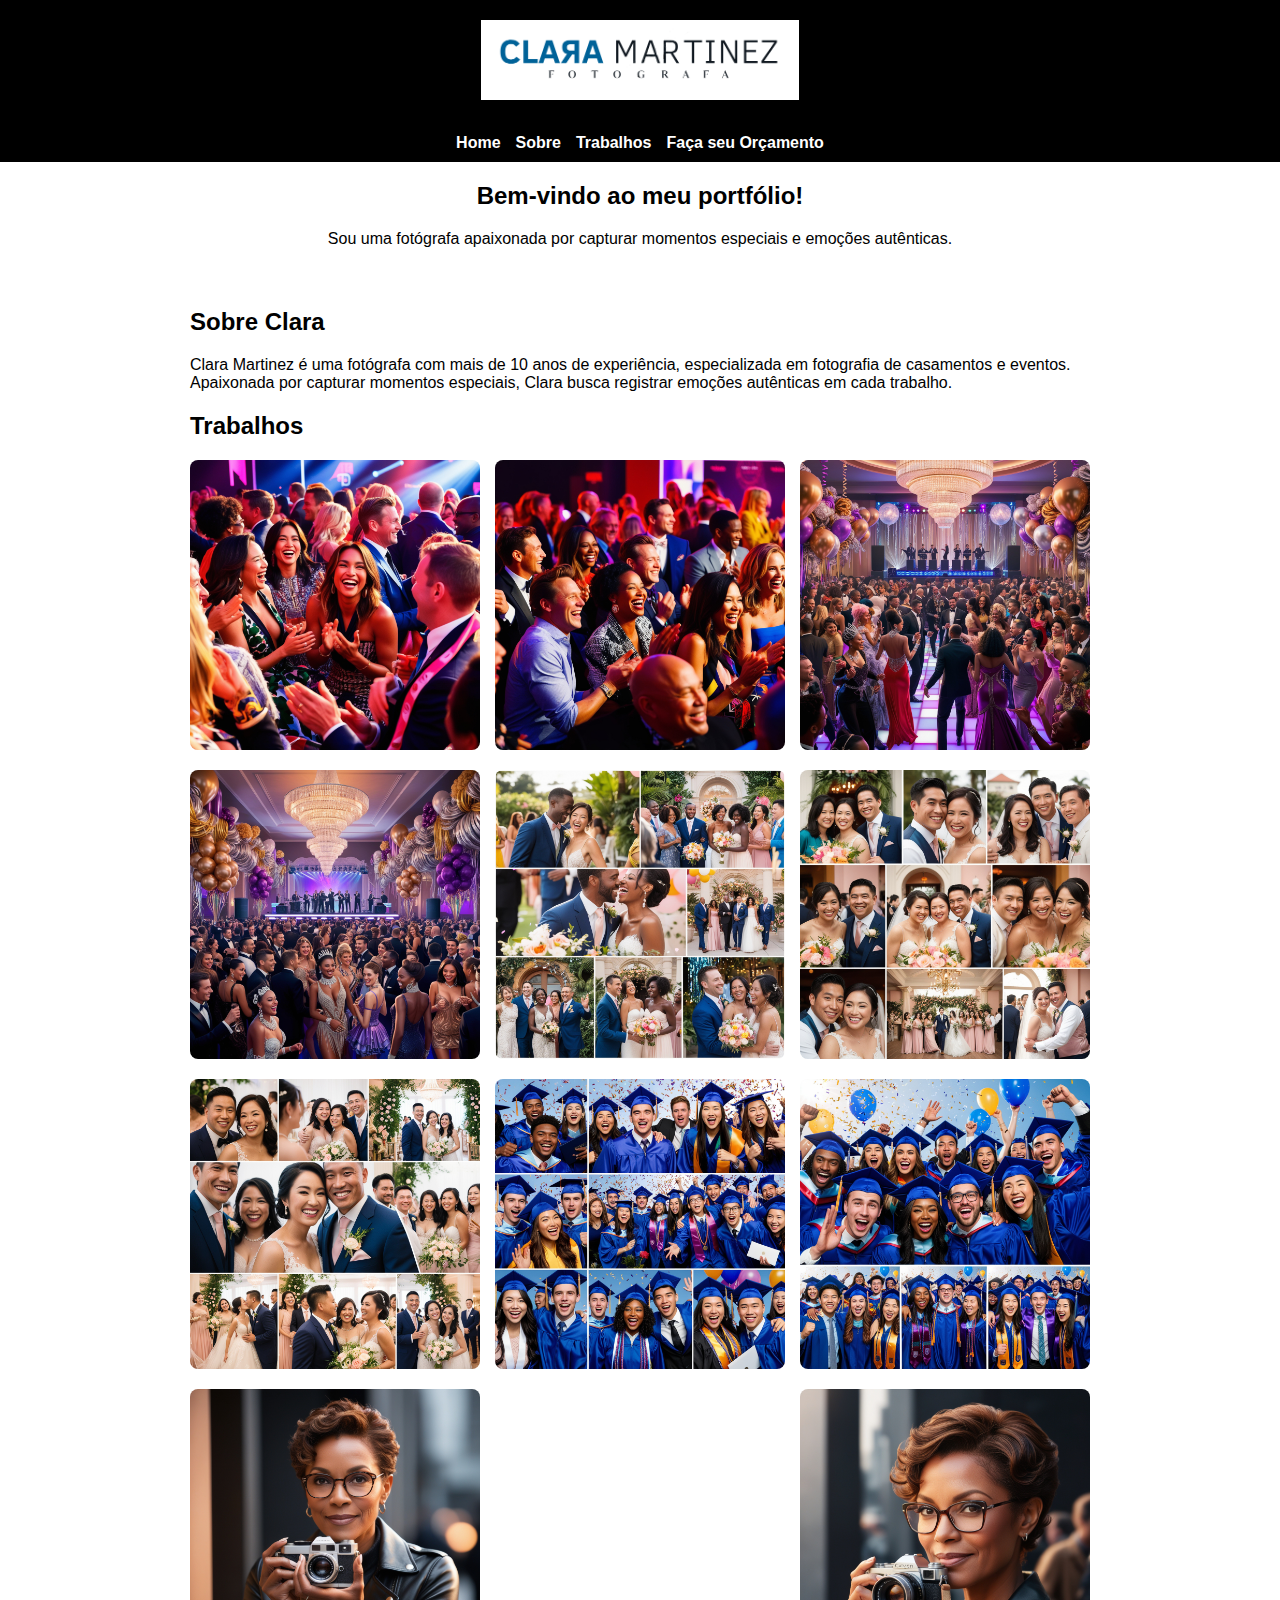
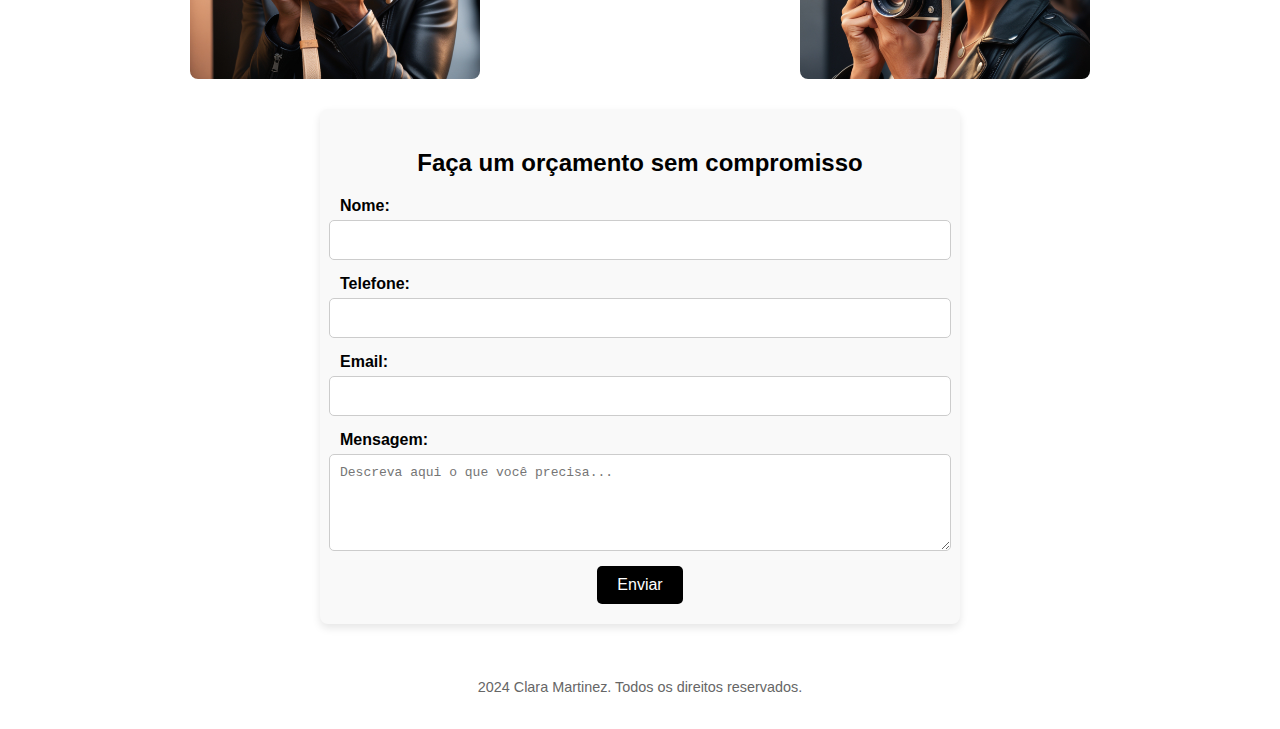
<file: index.html>
<!DOCTYPE html>
<html lang="pt-BR">

<head>
    <meta charset="UTF-8">
    <meta name="viewport" content="width=device-width, initial-scale=1.0">
    <title>Clara Martinez - Fotógrafa</title>
    <link rel="stylesheet" href="oao.css">
</head>

<body>

    <header>
        <img src="logo.PNG" alt="Logo Clara Martinez" style="height: 80px;">
    </header>

    <nav>
        <a href="#home">Home</a>
        <a href="#sobre">Sobre</a>
        <a href="#portfolio">Trabalhos</a>
        <a href="#orcamento">Faça seu Orçamento</a>
    </nav>

    <center>
        <section id="home" class="intro">
            <h2>Bem-vindo ao meu portfólio!</h2>
            <p>Sou uma fotógrafa apaixonada por capturar momentos especiais e emoções autênticas.</p>
        </section>
    </center>

    <div class="container">
        <section id="sobre">
            <h2>Sobre Clara</h2>
            <p>Clara Martinez é uma fotógrafa com mais de 10 anos de experiência, especializada em fotografia de
                casamentos e eventos. Apaixonada por capturar momentos especiais, Clara busca registrar emoções
                autênticas em cada trabalho.</p>
        </section>

        <section id="portfolio">
            <h2>Trabalhos</h2>
            <div class="portfolio">
                <img src="eventos1 (1).jpg" alt="Descrição do trabalho 1">
                <img src="eventos1 (2).jpg" alt="Descrição do trabalho 2">
                <img src="eventos1 (3).jpg" alt="Descrição do trabalho 3">
                <img src="eventos1 (4).jpg" alt="Descrição do trabalho 4">
                <img src="eventos1 (5).jpg" alt="Descrição do trabalho 5">
                <img src="eventos1 (6).jpg" alt="Descrição do trabalho 6">
                <img src="eventos1 (7).jpg" alt="Descrição do trabalho 6">
                <img src="eventos1 (8).jpg" alt="Descrição do trabalho 6">
                <img src="eventos1 (9).jpg" alt="Descrição do trabalho 6">
                <img src="Clara 2.jpg" alt="Descrição do trabalho 6">
                <img src="Clara.jpg" alt="Descrição do trabalho 6">
            </div>
        </section>

        <section id="orcamento">
            <h2>Faça um orçamento sem compromisso</h2>
            <form action="confirmação.html" method="POST">
                <label for="nome">Nome:</label>
                <input type="text" id="nome" name="nome" required>

                <label for="telefone">Telefone:</label>
                <input type="number" id="telefone" name="telefone">

                <label for="email">Email:</label>
                <input type="email" id="email" name="email" required>

                <label for="mensagem">Mensagem:</label>
                <textarea id="mensagem" name="mensagem" rows="5" placeholder="Descreva aqui o que você precisa..."
                    required></textarea>

                <button type="submit">Enviar</button>
            </form>
        </section>
    </div>

    <footer>
        <p>2024 Clara Martinez. Todos os direitos reservados.</p>
    </footer>

</body>

</html>
</file>
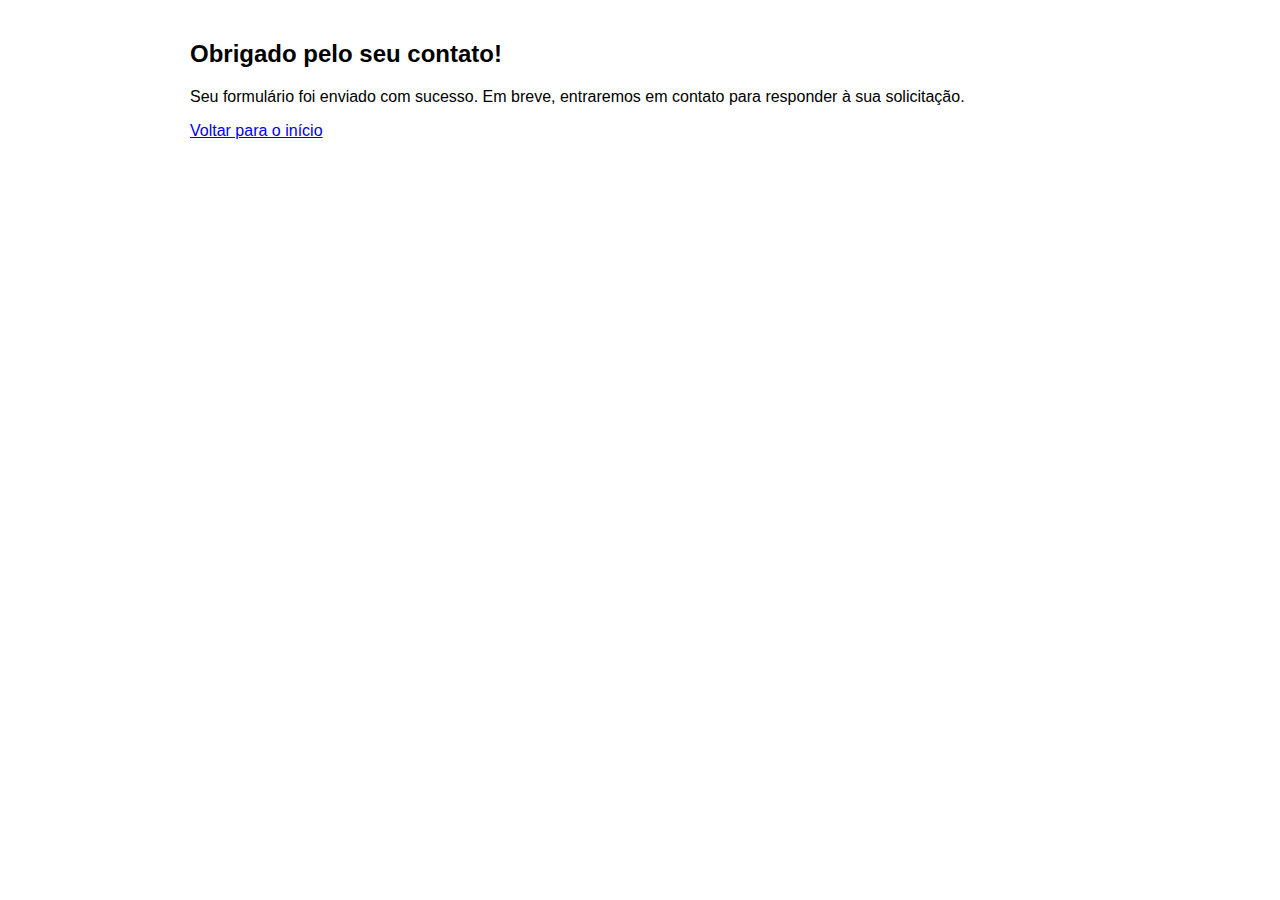
<file: confirmação.html>
<!DOCTYPE html>
<html lang="pt-BR">

<head>
    <meta charset="UTF-8">
    <meta name="viewport" content="width=device-width, initial-scale=1.0">
    <title>Confirmação de Envio</title>
    <link rel="stylesheet" href="oao.css">
</head>

<body>

    <div class="container">
        <h2>Obrigado pelo seu contato!</h2>
        <p>Seu formulário foi enviado com sucesso. Em breve, entraremos em contato para responder à sua solicitação.</p>
        <a href="index.html" class="button">Voltar para o início</a>
    </div>

</body>

</html>
</file>
<file: oao.css>
body {
    font-family: Arial, sans-serif;
    display: flex;
    flex-direction: column;
    align-items: center;
    margin: 0;
    padding: 0;
}
header {
    background-color: #000; 
    color: #fff; 
    padding: 20px 0;
    width: 100%;
    text-align: center;
}

header h1 {
    margin: 0;
    font-size: 2em;
}
nav {
    background-color: #000; 
    width: 100%;
    display: flex;
    gap: 15px;
    justify-content: center;
    padding: 10px 0;
}

nav a {
    text-decoration: none;
    color: #fff; 
    font-weight: bold;
}

nav a:hover {
    color: #ccc; 
}

.container {
    width: 80%;
    max-width: 900px;
    margin: 20px auto;
}

.intro, .portfolio, .container section {
    margin-bottom: 20px;
}
#orcamento {
    background-color: #f9f9f9;
    padding: 20px;
    border-radius: 8px;
    box-shadow: 0px 4px 8px rgba(0, 0, 0, 0.1);
    max-width: 600px;
    margin: 0 auto;
    text-align: center;
}

#orcamento h2 {
    margin-bottom: 20px;
    font-size: 1.5em;
}

form {
    display: flex;
    flex-direction: column;
    align-items: center;
}

form label {
    width: 100%;
    text-align: left;
    margin-bottom: 5px;
    font-weight: bold;
}

form input, form textarea {
    width: 100%;
    padding: 10px;
    margin-bottom: 15px;
    border: 1px solid #ccc;
    border-radius: 5px;
    font-size: 1em;
}

form button {
    padding: 10px 20px;
    background-color: #000;
    color: #fff;
    border: none;
    border-radius: 5px;
    font-size: 1em;
    cursor: pointer;
}

form button:hover {
    background-color: #333;
}
.portfolio {
    display: flex;
    flex-wrap: wrap;
    gap: 10px;
    justify-content: space-between;
}

.portfolio img {
    width: calc(33.33% - 10px);
    margin-bottom: 10px;
    border-radius: 8px;
    max-width: 100%;
    height: auto;
}

footer {
    text-align: center;
    padding: 20px 0;
    font-size: 0.9em;
    color: #666;
}
</file>
